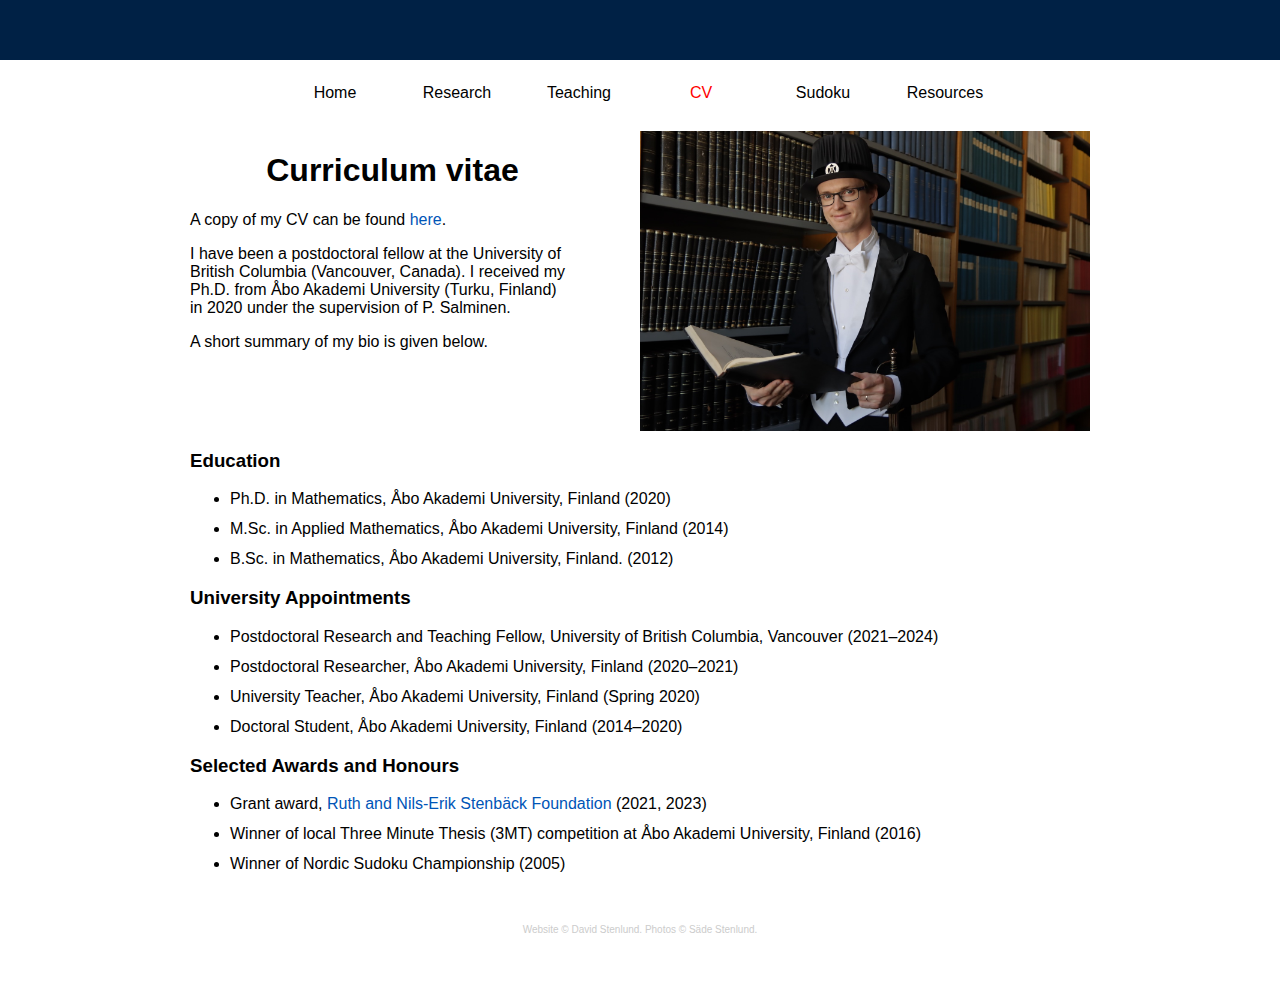
<file: cv.html>
<!DOCTYPE html>
<html>
<head>
<meta name="viewport" content="width=device-width, initial-scale=1">
<meta charset="UTF-8">
<title>David Stenlund – CV</title>

<link rel="stylesheet" href="https://cdnjs.cloudflare.com/ajax/libs/font-awesome/4.7.0/css/font-awesome.min.css">
<link rel="stylesheet" href="styles.css">

</head>

<body>
<div class="header" >
  <div style="width: 60px; height: 60px;"></div>
</div>

<div class="content">

<ul class="topnav" id="myTopnav">
  <a href="index.html">Home</a>
  <a href="research.html">Research</a>
  <a href="teaching.html">Teaching</a>
  <a class="active" href="cv.html">CV</a>
  <a href="sudoku.html">Sudoku</a>
  <a href="resources.html">Resources</a>
  <a href="javascript:void(0);" class="icon" onclick="myMenuList()">
    <i class="fa fa-bars"></i>
  </a>
</ul>

<div class="pagecolumns">
  <div class="pictcolumn">
    <center><img class="mainPagePhoto" src="images/david-stenlund-phd.jpg" alt="Formal PhD attire"></center>
  </div>

  <div class="textcolumn">
    <h1 style="text-align: center"> Curriculum vitae </h1>
    <p> A copy of my CV can be found <a href="files/stenlund-david-cv-2024-11.pdf">here</a>. </p>
    <p> I have been a postdoctoral fellow at the University of British Columbia (Vancouver, Canada). I received my Ph.D. from Åbo Akademi University (Turku, Finland) in 2020 under the supervision of P. Salminen. </p>
    <p> A short summary of my bio is given below. </p>
  </div>
</div>


<h3>Education</h3>

<ul>
<li> Ph.D. in Mathematics, Åbo Akademi University, Finland (2020) </li> 
<li> M.Sc. in Applied Mathematics, Åbo Akademi University, Finland (2014) </li> 
<li> B.Sc. in Mathematics, Åbo Akademi University, Finland. (2012) </li> 
</ul>

<h3>University Appointments</h3>

<ul>
<li> Postdoctoral Research and Teaching Fellow, University of British Columbia, Vancouver (2021–2024) </li> 
<li> Postdoctoral Researcher, Åbo Akademi University, Finland (2020–2021) </li> 
<li> University Teacher, Åbo Akademi University, Finland (Spring 2020) </li> 
<li> Doctoral Student, Åbo Akademi University, Finland (2014–2020) </li> 
</ul>

<h3>Selected Awards and Honours</h3>

<ul>
<li> Grant award, <a href="https://scientiarum.fi/en/grants-and-prizes/research-grants/">Ruth and Nils-Erik Stenbäck Foundation</a> (2021, 2023) </li> 
<li> Winner of local Three Minute Thesis (3MT) competition at Åbo Akademi University, Finland (2016) </li> 
<li> Winner of Nordic Sudoku Championship (2005) </li> 
</ul>

</div>

<footer>
Website &copy; David Stenlund. Photos &copy; Säde Stenlund. 
</footer>

<script>
function myMenuList() {
  const x = document.getElementById("myTopnav");
  if (x.className === "topnav") {
    x.className += " responsive";
  } else {
    x.className = "topnav";
  }
}
</script>

</body>
</html>
</file>
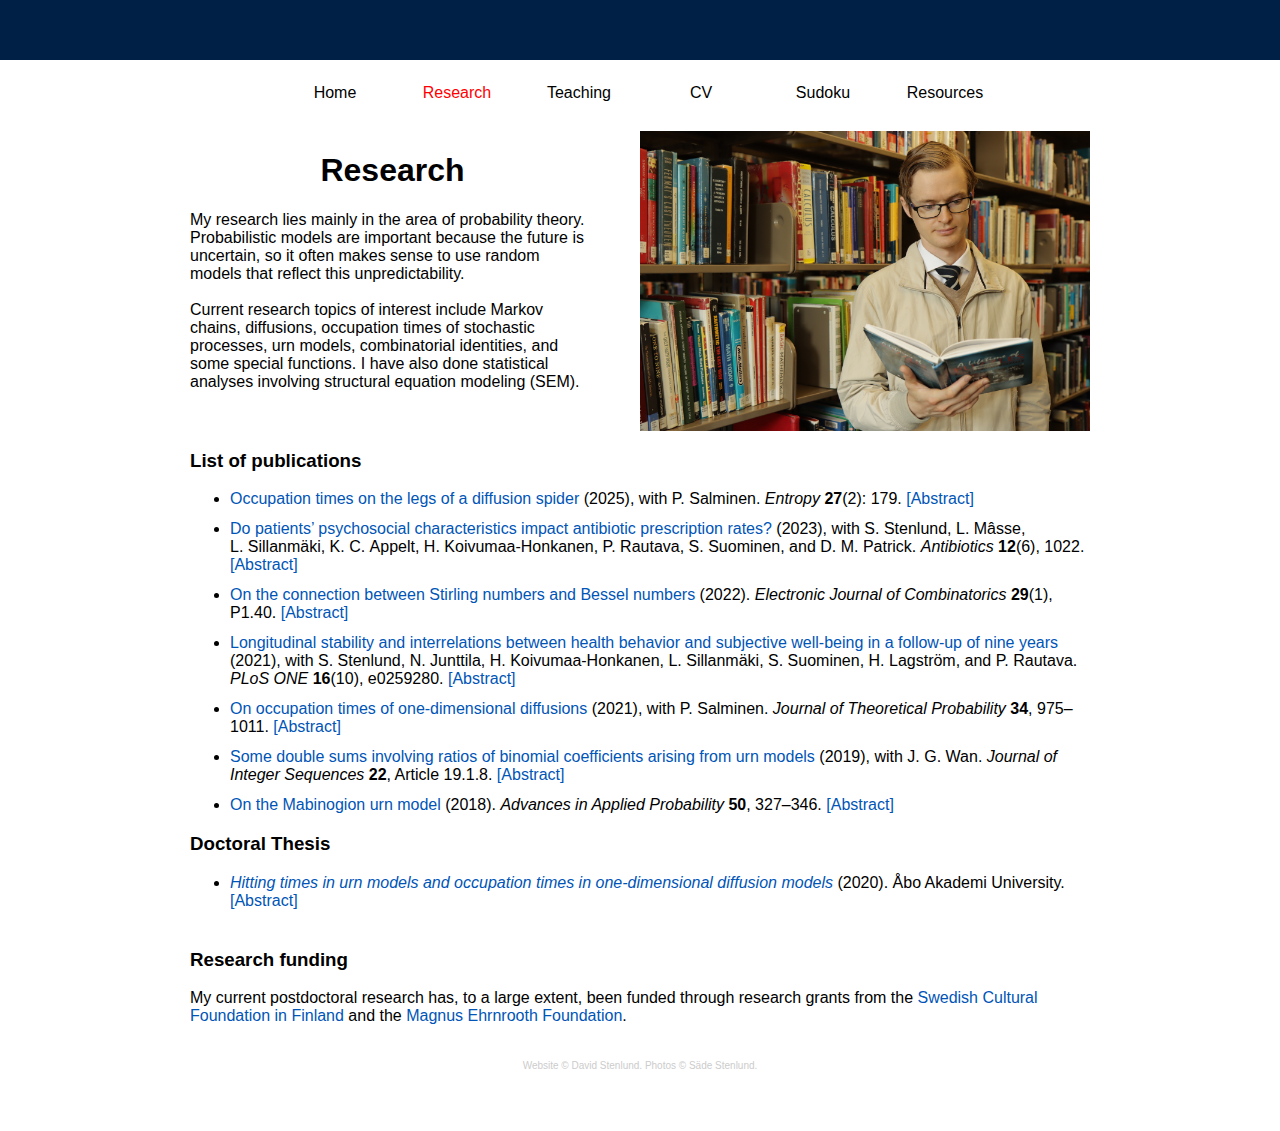
<file: research.html>
<!DOCTYPE html>
<html>
<head>
<meta name="viewport" content="width=device-width, initial-scale=1">
<meta charset="UTF-8">
<title>David Stenlund – Research</title>

<link rel="stylesheet" href="https://cdnjs.cloudflare.com/ajax/libs/font-awesome/4.7.0/css/font-awesome.min.css">
<link rel="stylesheet" href="styles.css">

</head>

<body>
<div class="header" >
  <div style="width: 60px; height: 60px;"></div>
</div>

<div class="content">

<ul class="topnav" id="myTopnav">
  <a href="index.html">Home</a>
  <a class="active" href="research.html">Research</a>
  <a href="teaching.html">Teaching</a>
  <a href="cv.html">CV</a>
  <a href="sudoku.html">Sudoku</a>
  <a href="resources.html">Resources</a>
  <a href="javascript:void(0);" class="icon" onclick="myMenuList()">
    <i class="fa fa-bars"></i>
  </a>
</ul>

<div class="pagecolumns">
  <div class="pictcolumn">
    <center><img class="mainPagePhoto" src="images/david-stenlund-bibliotek.jpg" alt="Reading math books in the library"></center>
  </div>

  <div class="textcolumn">
    <h1 style="text-align: center"> Research </h1>
    <p> 
My research lies mainly in the area of probability theory. 
Probabilistic models are important because the future is uncertain, so it often makes sense to use random models that reflect this unpredictability.

<br><br>

Current research topics of interest include Markov chains, diffusions, occupation times of stochastic processes, urn models, combinatorial identities, and some special functions.  
I have also done statistical analyses involving structural equation modeling (SEM). 
    </p>
  </div>
</div>


<h3>List of publications</h3>

<ul>
<li>
<a href="https://doi.org/10.3390/e27020179">Occupation times on the legs of a diffusion spider</a> (2025), with P. Salminen. 
<i>Entropy</i> <b>27</b>(2): 179. 
<a onclick="ShowAndHide('abst-spider')"> [Abstract] </a>

<div id="abst-spider" class="hiddenbox">
We study the joint moments of occupation times on the legs of a diffusion spider. Specifically, we give a recursive formula for the Laplace transform of the joint moments, which extends earlier results for a one-dimensional diffusion. For a Bessel spider, of which the Brownian spider is a special case, our approach yields an explicit formula for the joint moments of the occupation times.
</div>
</li>
  
<li>
<a href="https://doi.org/10.3390/antibiotics12061022">Do patients’ psychosocial characteristics impact antibiotic prescription rates?</a> (2023), with S. Stenlund, L. Mâsse, L. Sillanmäki, K. C. Appelt, H. Koivumaa-Honkanen, P. Rautava, S. Suominen, and D. M. Patrick. <i>Antibiotics</i> <b>12</b>(6), 1022. 
<a onclick="ShowAndHide('abst-antibiotic')"> [Abstract] </a>

<div id="abst-antibiotic" class="hiddenbox">
Previous research suggests that the characteristics of both patients and physicians can contribute to the overuse of antibiotics. Until now, patients’ psychosocial characteristics have not been widely explored as a potential contributor to the overuse of antibiotics. In this study, the relationship between a patient’s psychosocial characteristics (self-reported in postal surveys in 2003) and the number of antibiotics they were prescribed (recorded in Finnish national registry data between 2004–2006) were analyzed for 19,300 working-aged Finns. Psychosocial characteristics included life satisfaction, a sense of coherence, perceived stress, hostility, and optimism. In a structural equation model, patients’ adverse psychosocial characteristics were not related to increased antibiotic prescriptions in the subsequent three years. However, these characteristics were strongly associated with poor general health status, which in turn was associated with an increased number of subsequent antibiotic prescriptions. Furthermore, mediation analysis showed that individuals who used healthcare services more frequently also received more antibiotic prescriptions. The current study does not support the view that patients’ adverse psychosocial characteristics are related to an increased number of antibiotic prescriptions. This could encourage physicians to actively discuss treatment options with their patients.
</div>
</li>

<li>
<a href="https://doi.org/10.37236/9843"> On the connection between Stirling numbers and Bessel numbers</a> (2022). 
<i>Electronic Journal of Combinatorics</i> <b>29</b>(1), P1.40. 
<a onclick="ShowAndHide('abst-stirling')" style="color:#0055B7;"> [Abstract] </a>

<div id="abst-stirling" class="hiddenbox">
We present new proofs for some summation identities involving Stirling numbers of both first and second kind. The two main identities show a connection between Stirling numbers and Bessel numbers. Our method is based on solving a particular recurrence relation in two different ways and comparing the coefficients in the re- sulting polynomial expressions. We also briefly discuss a probabilistic setting where this recurrence relation occurs.
</div>
</li>

<li>
<a href="https://doi.org/10.1371/journal.pone.0259280">Longitudinal stability and interrelations between health behavior and subjective well-being in a follow-up of nine years</a> (2021), 
with S. Stenlund, N. Junttila, H. Koivumaa-Honkanen, L. Sillanmäki, S. Suominen, H. Lagström, and P. Rautava. 
<i>PLoS ONE</i> <b>16</b>(10), e0259280. 
<a onclick="ShowAndHide('abst-plos')" style="color:#0055B7;"> [Abstract] </a>

<div id="abst-plos" class="hiddenbox">
<h5>Background</h5>

The bidirectional relationship between health behavior and subjective well-being has previously been studied sparsely, and mainly for individual health behaviors and regression models. In the present study, we deepen this knowledge focusing on the four principal health behaviors and using structural equation modeling with selected covariates.

<h5>Methods</h5>

The follow-up data (n = 11,804) was derived from a population-based random sample of working-age Finns from two waves (2003 and 2012) of the Health and Social Support (HeSSup) postal survey. Structural equation modeling was used to study the cross-sectional, cross-lagged, and longitudinal relationships between the four principal health behaviors and subjective well-being at baseline and after the nine-year follow-up adjusted for age, gender, education, and self-reported diseases. The included health behaviors were physical activity, dietary habits, alcohol consumption, and smoking status. Subjective well-being was measured through four items comprising happiness, interest, and ease in life, and perceived loneliness.

<h5>Results</h5>

Bidirectionally, only health behavior in 2003 predicted subjective well-being in 2012, whereas subjective well-being in 2003 did not predict health behavior in 2012. In addition, the cross-sectional interactions in 2003 and in 2012 between health behavior and subjective well-being were statistically significant. The baseline levels predicted their respective follow-up levels, the effect being stronger in health behavior than in subjective well-being.

<h5>Conclusion</h5>

The four principal health behaviors together predict subsequent subjective well-being after an extensive follow-up. Although not particularly strong, the results could still be used for motivation for health behavior change, because of the beneficial effects of health behavior on subjective well-being.
</div>
</li>

<li>
<a href="https://doi.org/10.1007/s10959-020-00993-3">On occupation times of one-dimensional diffusions</a> (2021), with P. Salminen. 
<i>Journal of Theoretical Probability</i> <b>34</b>, 975–1011. 
<a onclick="ShowAndHide('abst-occupation')" style="color:#0055B7;"> [Abstract] </a>

<div id="abst-occupation" class="hiddenbox">
In this paper, we study the moment generating function and the moments of occupation time functionals of one-dimensional diffusions. Assuming, specifically, that the process lives on &reals; and starts at 0, we apply Kac’s moment formula and the strong Markov property to derive an expression for the moment generating function in terms of the Green kernel of the underlying diffusion. Moreover, the approach allows us to derive a recursive equation for the Laplace transforms of the moments of the occupation time on &reals;<sub>+</sub>. If the diffusion has a scaling property, the recursive equation simplifies to an equation for the moments of the occupation time up to time 1. As examples of diffusions with scaling property, we study in detail skew two-sided Bessel processes and, as a special case, skew Brownian motion. It is seen that for these processes our approach leads to simple explicit formulas. The recursive equation for a sticky Brownian motion is also discussed.
</div>
</li>

<li>
<a href="https://cs.uwaterloo.ca/journals/JIS/VOL22/Wan/wan2.html">Some double sums involving ratios of binomial coefficients arising from urn models</a> (2019), with J. G. Wan. 
<i>Journal of Integer Sequences</i> <b>22</b>, Article 19.1.8.
<a onclick="ShowAndHide('abst-wan')" style="color:#0055B7;"> [Abstract] </a>

<div id="abst-wan" class="hiddenbox">
In this paper we discuss a class of double sums involving ratios of binomial coefficients. The sums are of the form 
<center><img src="images/doublesum-formula.gif" alt="\sum_{j=0}^{n} \sum_{i=0}^j \frac{\binom{f_1(n)}{i}}{\binom{f_2(n)}{j}}\,c^{i-j}" width="151" height="79"></center>
where <i>f</i><sub>1</sub>, <i>f</i><sub>2</sub> are functions of <i>n</i>. Such sums appear in the analyses of the Mabinogion urn and the Ehrenfest urn in probability. Using hypergeometric functions, we are able to simplify these sums, and in some cases express them in terms of the harmonic numbers.
</div>
</li>

<li>
<a href="https://doi.org/10.1017/apr.2018.16">On the Mabinogion urn model</a> (2018). 
<i>Advances in Applied Probability</i> <b>50</b>, 327–346. 
<a onclick="ShowAndHide('abst-mabinogion')" style="color:#0055B7;"> [Abstract] </a>

<div id="abst-mabinogion" class="hiddenbox">
In this paper we discuss the Mabinogion urn model introduced by Williams (1991). Therein he describes an optimal control problem where the objective is to maximize the expected final number of objects of one kind in the Mabinogion urn model. Our main contribution is formulae for the expected time to absorption and its asymptotic behaviour in the optimally controlled process. We also present results for the noncontrolled Mabinogion urn process and briefly analyze other strategies that become superior if a certain discount factor is included.
</div>
</li>

</ul>

<h3>Doctoral Thesis</h3>

<ul>
<li>
<a href="https://www.doria.fi/handle/10024/177860"><i>Hitting times in urn models and occupation times in one-dimensional diffusion models</i></a> (2020). 
Åbo Akademi University. 
<a onclick="ShowAndHide('abst-thesis')" style="color:#0055B7;"> [Abstract] </a>

<div id="abst-thesis" class="hiddenbox">
The main subject of this thesis is certain functionals of Markov processes. The thesis can be said to consist of three parts. The first part concerns hitting times in urn models, which are Markov processes in discrete time. In particular, the expected time to absorption in the Mabinogion model is studied. For instance, we give formulas for the expected time to absorption as a function of the initial state of the process, both in the ordinary Mabinogion model and under a strategy that solves an optimal control problem. The second part of the thesis is about occupation times of one-dimensional diffusions, which are continuous Markov processes. We give a recursive formula for the moments of the occupation time on the positive real line, in the case that the diffusion has a self-similar property, or for the Laplace transform of the moments, in case of a general diffusion. The recurrence is based on the Green kernel of the diffusion. In the third part of the thesis, we give results on some combinatorial summation identities that are connected to the other presented results. These include double sums with ratios of binomial coefficients, as well as sums involving Stirling numbers of both first and second kind.
</div>
</li>
</ul>

<h3 style="padding-top: 20px">Research funding</h3>

My current postdoctoral research has, to a large extent, been funded through research grants from the 
<a href="https://www.kulturfonden.fi/in-english/">Swedish Cultural Foundation in Finland</a> and the 
<a href="https://www.magnusehrnroothinsaatio.fi/en/">Magnus Ehrnrooth Foundation</a>.

</div>

<footer>
Website &copy; David Stenlund. Photos &copy; Säde Stenlund. 
</footer>

<script>
function myMenuList() {
  var x = document.getElementById("myTopnav");
  if (x.className === "topnav") {
    x.className += " responsive";
  } else {
    x.className = "topnav";
  }
}

function ShowAndHide(boxid) {
  const x = document.getElementById(boxid);
  if (x.style.display === "none" | x.style.display === "") {
    x.style.display = "block";
  } else {
    x.style.display = "none";
  }
}
</script>

</body>
</html>
</file>
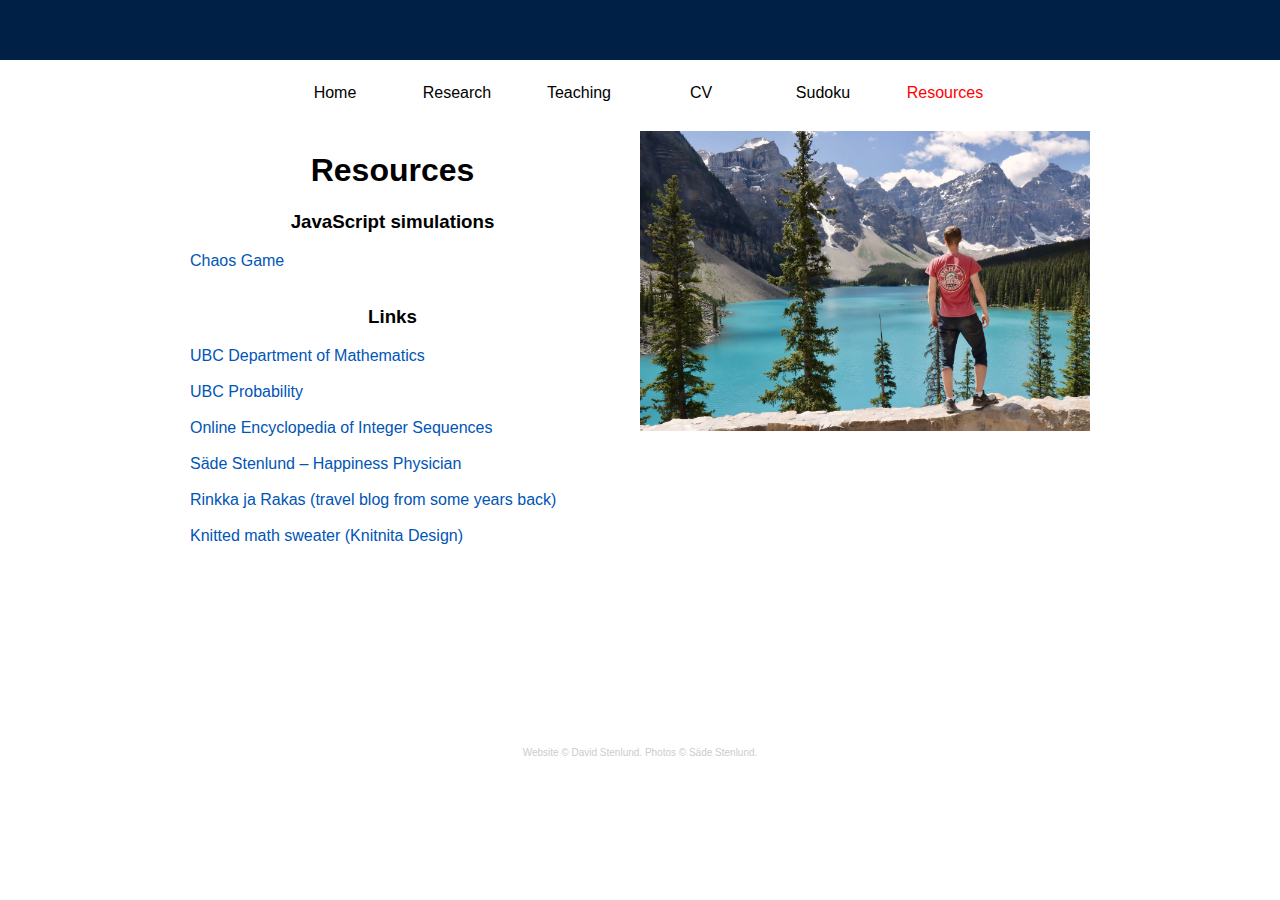
<file: resources.html>
<!DOCTYPE html>
<html>
<head>
<meta name="viewport" content="width=device-width, initial-scale=1">
<meta charset="UTF-8">
<title>David Stenlund – Resources</title>

<link rel="stylesheet" href="https://cdnjs.cloudflare.com/ajax/libs/font-awesome/4.7.0/css/font-awesome.min.css">
<link rel="stylesheet" href="styles.css">

</head>

<body>
<div class="header" >
  <div style="width: 60px; height: 60px;"></div>
</div>

<div class="content" style="margin-bottom:4cm;">

<ul class="topnav" id="myTopnav">
  <a href="index.html">Home</a>
  <a href="research.html">Research</a>
  <a href="teaching.html">Teaching</a>
  <a href="cv.html">CV</a>
  <a href="sudoku.html">Sudoku</a>
  <a class="active" href="resources.html">Resources</a>
  <a href="javascript:void(0);" class="icon" onclick="myMenuList()">
    <i class="fa fa-bars"></i>
  </a>
</ul>

<div class="pagecolumns">
  <div class="pictcolumn">
    <center><img class="mainPagePhoto" src="images/david-stenlund-moraine-lake.jpg" alt="At Moraine Lake in the Canadian Rockies"></center>
  </div>

  <div class="textcolumn">
    <h1 style="text-align: center"> Resources </h1>
    <h3 style="text-align: center">JavaScript simulations</h3>
    <p> 
      <a href="simulations/chaosgame.html">Chaos Game</a>
      <br><br>
<!--      <a href="simulations/mabinogionsim.html">Mabinogion urn model</a> -->
    </p>

    <h3 style="text-align: center"> Links </h3>
    <p> 
      <a href="https://www.math.ubc.ca">UBC Department of Mathematics</a>
      <br><br>
      <a href="https://secure.math.ubc.ca/Links/Probability/">UBC Probability</a>
      <br><br>
      <a href="https://oeis.org">Online Encyclopedia of Integer Sequences</a>
      <br><br>
      <a href="https://sites.google.com/view/sadestenlund">Säde Stenlund – Happiness Physician</a>
      <br><br>
      <a href="https://rinkkajarakas.wordpress.com">Rinkka ja Rakas (travel blog from some years back)</a>
      <br><br>
      <a href="https://www.knitnita.com/matematikertrojan/">Knitted math sweater (Knitnita Design)</a>
    </p>
  </div>
</div>

</div>

<footer>
Website &copy; David Stenlund. Photos &copy; Säde Stenlund. 
</footer>

<script>
function myMenuList() {
  const x = document.getElementById("myTopnav");
  if (x.className === "topnav") {
    x.className += " responsive";
  } else {
    x.className = "topnav";
  }
}
</script>

</body>
</html>
</file>
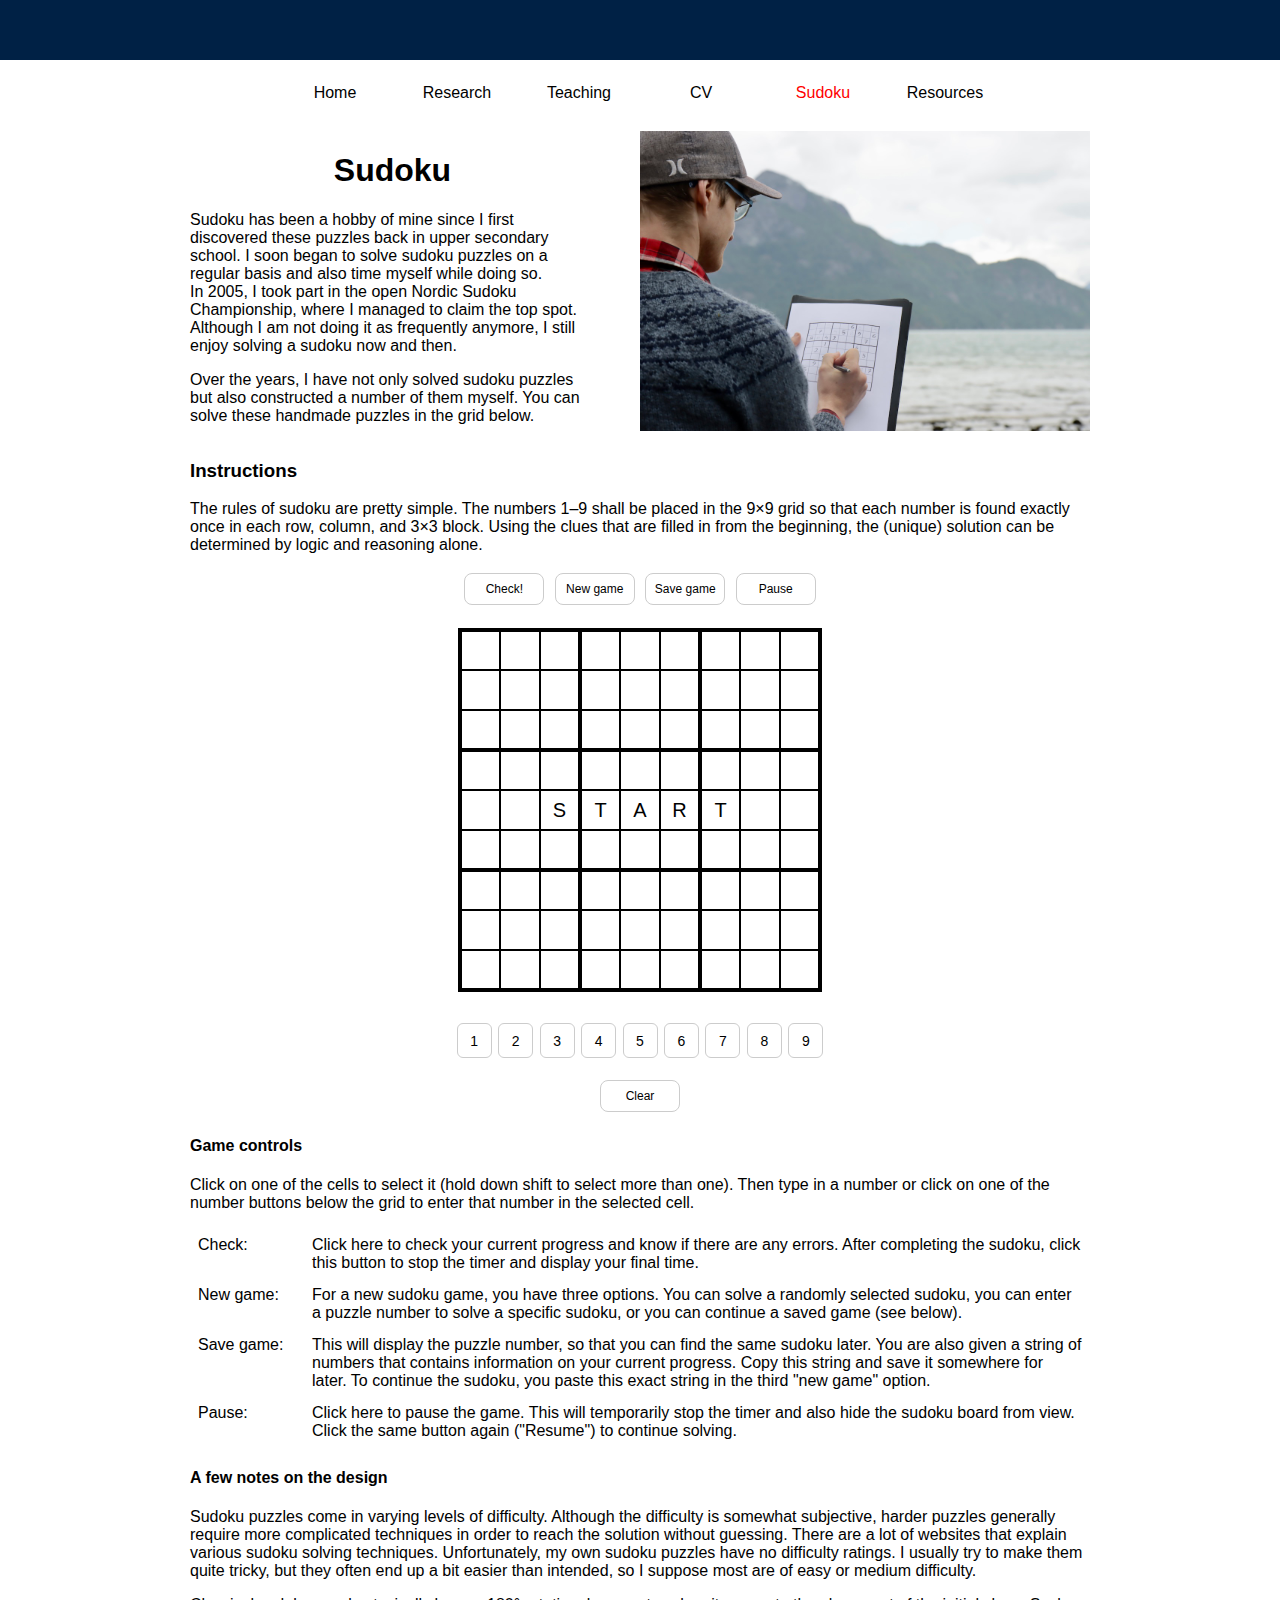
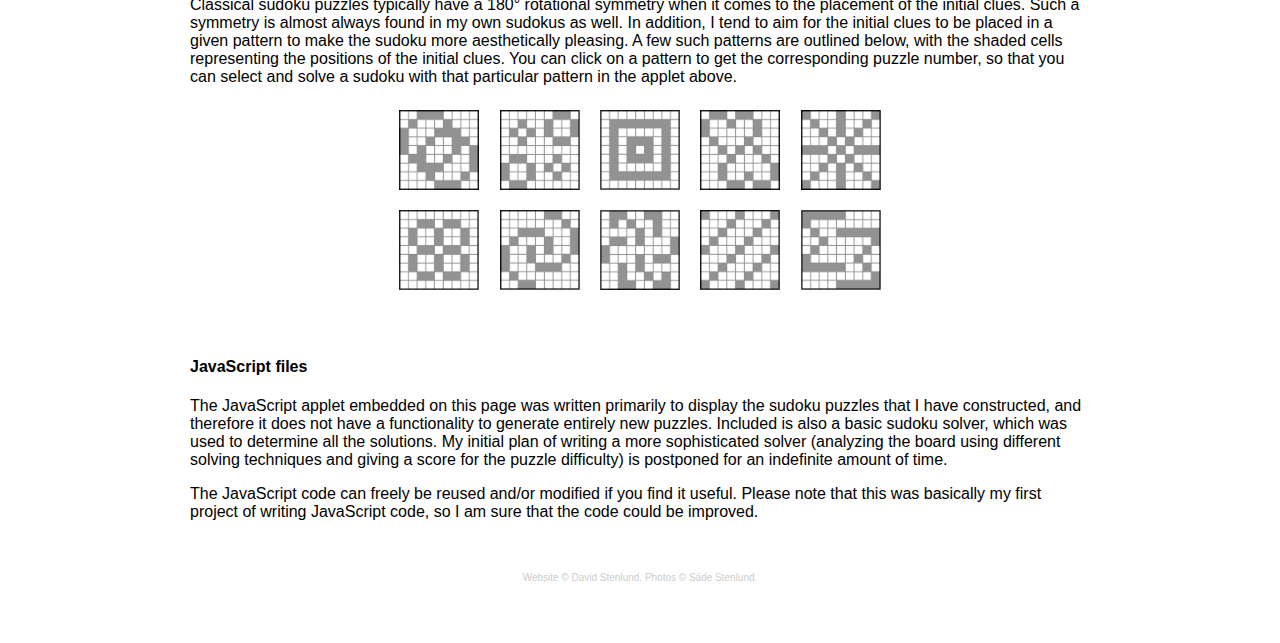
<file: sudoku.html>
<!DOCTYPE html>
<html>
<head>
<meta name="viewport" content="width=device-width, initial-scale=1">
<meta charset="UTF-8">
<title>David Stenlund – Sudoku</title>

<link rel="stylesheet" href="https://cdnjs.cloudflare.com/ajax/libs/font-awesome/4.7.0/css/font-awesome.min.css"> 
<link rel="stylesheet" href="styles.css">
<link rel="stylesheet" href="sudoku/sudokustyles.css">

</head>

<body>
<div class="header" >
  <div style="width: 60px; height: 60px;"></div>
</div>

<div class="content">

<ul class="topnav" id="myTopnav">
  <a href="index.html">Home</a>
  <a href="research.html">Research</a>
  <a href="teaching.html">Teaching</a>
  <a href="cv.html">CV</a>
  <a class="active" href="sudoku.html">Sudoku</a>
  <a href="resources.html">Resources</a>
  <a href="javascript:void(0);" class="icon" onclick="myMenuList()">
    <i class="fa fa-bars"></i>
  </a>
</ul>

<div class="pagecolumns">
  <div class="pictcolumn">
    <center><img class="mainPagePhoto" src="images/david-stenlund-solving-sudoku.jpg" alt="Solving a sudoku by the lake." width="450" height="300"></center>
  </div>

  <div class="textcolumn">
    <h1 style="text-align: center"> Sudoku </h1>
    <p> 
Sudoku has been a hobby of mine since I first discovered these puzzles back in upper secondary school. I soon began to solve sudoku puzzles on a regular basis and also time myself while doing so. In 2005, I took part in the open Nordic Sudoku Championship, where I managed to claim the top spot. Although I am not doing it as frequently anymore, I still enjoy solving a sudoku now and then. 
    </p>
    <p>
Over the years, I have not only solved sudoku puzzles but also constructed a number of them myself. You can solve these handmade puzzles in the grid below. 
    </p>
  </div>
</div>


<h3>Instructions</h3>

<p>
The rules of sudoku are pretty simple. The numbers 1–9 shall be placed in the 9&times;9 grid so that each number is found exactly once in each row, column, and 3&times;3 block. Using the clues that are filled in from the beginning, the (unique) solution can be determined by logic and reasoning alone.  
</p>

  <!--  Here is the sudoku game  -->
  <div class="gameContainer">
    <button class="gameButton" id="buttonCheck">Check!</button>
    <button class="gameButton" id="buttonNew">New game</button>
    <button class="gameButton" id="buttonSave">Save game</button>
    <button class="gameButton" id="buttonPause">Pause</button>
    <br>
    <div class="sudokuArea" id="theGrid"></div>
    <br>
    <button class="digitButton" id="button1">1</button>
    <button class="digitButton" id="button2">2</button>
    <button class="digitButton" id="button3">3</button>
    <button class="digitButton" id="button4">4</button>
    <button class="digitButton" id="button5">5</button>
    <button class="digitButton" id="button6">6</button>
    <button class="digitButton" id="button7">7</button>
    <button class="digitButton" id="button8">8</button>
    <button class="digitButton" id="button9">9</button>
    <br><br>
    <button class="gameButton" id="buttonClear">Clear</button>

    <!--  Popup box for "Check" button  -->
    <div class="popupBox" id="popupCheck">
      <div class="popupBody" id="popupCheckBody">
        <h4>Game progress</h4>
        <p id="checkMessage"></p>
        <div class="popupButtons">
          <button class="gameButton defaultButton" id="buttonClose1">Close</button>
        </div>
      </div>
    </div>

    <!--  Popup box for "New game" button  -->
    <div class="popupBox" id="popupNewGame">
      <div class="popupBody" id="popupNewGameBody">
        <h4>New sudoku game</h4>
        <form action="">
        <input type="radio" id="radioRandom" name="newgameRadio" checked>
        <label for="radioRandom">Random sudoku</label><br>
        <input type="radio" id="radioPuzzle" name="newgameRadio" >
        <label for="radioPuzzle">Select sudoku by puzzle number</label><br>
        <input type="radio" id="radioSaved" name="newgameRadio" >
        <label for="radioSaved">Continue saved game</label>
        </form>
        <div id="fieldPuzzle" style="display: none;">
          <p>
            Puzzle number: &nbsp;
            <input style="width: 35%;" id="inputPuzzle">
          </p>
          <p id="wrongPuzzleNumber">&nbsp;</p>
        </div>
        <div id="fieldSaved" style="display: none;">
          <p>Enter the saved line of digits here: </p>
          <input style="width: 100%;" id="inputSaved">
          <p id="wrongSavedNumber">&nbsp;</p>
        </div>
        <div class="popupButtons">
          <button class="gameButton" id="buttonClose2">Cancel</button>
          <button class="gameButton defaultButton" id="buttonPopupNewGame">New game</button>
        </div>
      </div>
    </div>

    <!--  Popup box for "Save game" button  -->
    <div class="popupBox" id="popupSave">
      <div class="popupBody" id="popupSaveBody">
        <h4>Save game</h4>
        <p id="saveMessage"></p>
        <div class="popupButtons">
          <button class="gameButton defaultButton" id="buttonClose3">Close</button>
        </div>
      </div>
    </div>

  </div>

<h4>Game controls</h4>

<p>Click on one of the cells to select it (hold down shift to select more than one). Then type in a number or click on one of the number buttons below the grid to enter that number in the selected cell. </p>
<table>
  <tr>
  <td style="width: 100px">Check: </td>
  <td>Click here to check your current progress and know if there are any errors. After completing the sudoku, click this button to stop the timer and display your final time. </td>
  </tr>
  <tr>
  <td>New game:</td>
  <td>For a new sudoku game, you have three options. You can solve a randomly selected sudoku, you can enter a puzzle number to solve a specific sudoku, or you can continue a saved game (see below). </td>
  </tr>
  <tr>
  <td>Save game:</td>
  <td>This will display the puzzle number, so that you can find the same sudoku later. You are also given a string of numbers that contains information on your current progress. Copy this string and save it somewhere for later. To continue the sudoku, you paste this exact string in the third "new game" option. </td>
  </tr>
  <tr>
  <td>Pause:</td>
  <td>Click here to pause the game. This will temporarily stop the timer and also hide the sudoku board from view. Click the same button again ("Resume") to continue solving. </td>
  </tr>
</table>

<h4>A few notes on the design</h4>

<p>Sudoku puzzles come in varying levels of difficulty. Although the difficulty is somewhat subjective, harder puzzles generally require more complicated techniques in order to reach the solution without guessing. There are a lot of websites that explain various sudoku solving techniques. Unfortunately, my own sudoku puzzles have no difficulty ratings. I usually try to make them quite tricky, but they often end up a bit easier than intended, so I suppose most are of easy or medium difficulty. </p>

<p>Classical sudoku puzzles typically have a 180&deg; rotational symmetry when it comes to the placement of the initial clues. Such a symmetry is almost always found in my own sudokus as well. In addition, I tend to aim for the initial clues to be placed in a given pattern to make the sudoku more aesthetically pleasing. A few such patterns are outlined below, with the shaded cells representing the positions of the initial clues. You can click on a pattern to get the corresponding puzzle number, so that you can select and solve a sudoku with that particular pattern in the applet above. </p>

<div style="text-align: center;">
  <img class="sudokuPattern" id="pattern-rings" src="images/sudoku-rings.png" alt="Rings">
  <img class="sudokuPattern" id="pattern-bubbles" src="images/sudoku-bubbles.png" alt="Bubbles">
  <img class="sudokuPattern" id="pattern-squares" src="images/sudoku-squares.png" alt="Squares">
  <img class="sudokuPattern" id="pattern-hearts" src="images/sudoku-hearts.png" alt="Hearts">
  <img class="sudokuPattern" id="pattern-star" src="images/sudoku-star.png" alt="Star">
  <br>
  <img class="sudokuPattern" id="pattern-clover" src="images/sudoku-clover.png" alt="Clover">
  <img class="sudokuPattern" id="pattern-spiral" src="images/sudoku-spiral.png" alt="Spiral">
  <img class="sudokuPattern" id="pattern-atom" src="images/sudoku-atom.png" alt="Atom">
  <img class="sudokuPattern" id="pattern-lines" src="images/sudoku-lines.png" alt="Lines">
  <img class="sudokuPattern" id="pattern-sigma" src="images/sudoku-sigma.png" alt="Sigma">
  <br>
  <p id="patternNumberField">&nbsp;</p>
</div>

<h4>JavaScript files</h4>

<p>
The JavaScript applet embedded on this page was written primarily to display the sudoku puzzles that I have constructed, and therefore it does not have a functionality to generate entirely new puzzles. Included is also a basic sudoku solver, which was used to determine all the solutions. My initial plan of writing a more sophisticated solver (analyzing the board using different solving techniques and giving a score for the puzzle difficulty) is postponed for an indefinite amount of time. </p>

<p>The JavaScript code can freely be reused and/or modified if you find it useful. Please note that this was basically my first project of writing JavaScript code, so I am sure that the code could be improved. </p>

</div>


<footer>
Website &copy; David Stenlund. Photos &copy; Säde Stenlund. 
</footer>

<script>
function myMenuList() {
  const x = document.getElementById("myTopnav");
  if (x.className === "topnav") {
    x.className += " responsive";
  } else {
    x.className = "topnav";
  }
}

// Click on one of the sudoku patterns
document.addEventListener('click', function(e){   
  const xfield = document.getElementById("patternNumberField");
  if (e.target.classList.contains("sudokuPattern")){
    let message = "Sudokus with this pattern: &nbsp;"
    switch (e.target.id) {
      case "pattern-rings": message += "54, 93"; break;
      case "pattern-bubbles": message += "14, 114"; break;
      case "pattern-squares": message += "78"; break;
      case "pattern-hearts": message += "67, 107, 112"; break;
      case "pattern-star": message += "103"; break;
      case "pattern-clover": message += "55, 91"; break;
      case "pattern-spiral": message += "66"; break;
      case "pattern-atom": message += "83"; break;
      case "pattern-lines": message += "40"; break;
      case "pattern-sigma": message += "48"; break;
      default: break;
    }

    const selectedCells = document.querySelectorAll(".selectedPattern");
    for (let i = 0; i < selectedCells.length; i++) {
      selectedCells[i].classList.remove("selectedPattern");
    }
    e.target.classList.add("selectedPattern");
    xfield.innerHTML = message;
    xfield.style.visibility = "visible";
  } else {
    const selectedCells = document.querySelectorAll(".selectedPattern");
    for (let i = 0; i < selectedCells.length; i++) {
      selectedCells[i].classList.remove("selectedPattern");
    }
    xfield.style.visibility = "hidden";
  }
});
</script>
<script src="sudoku/david-sudoku-library.js"></script>
<script src="sudoku/david-sudoku-game.js"></script>  
<script src="sudoku/david-sudoku-solver.js"></script> 


</body>
</html>
</file>
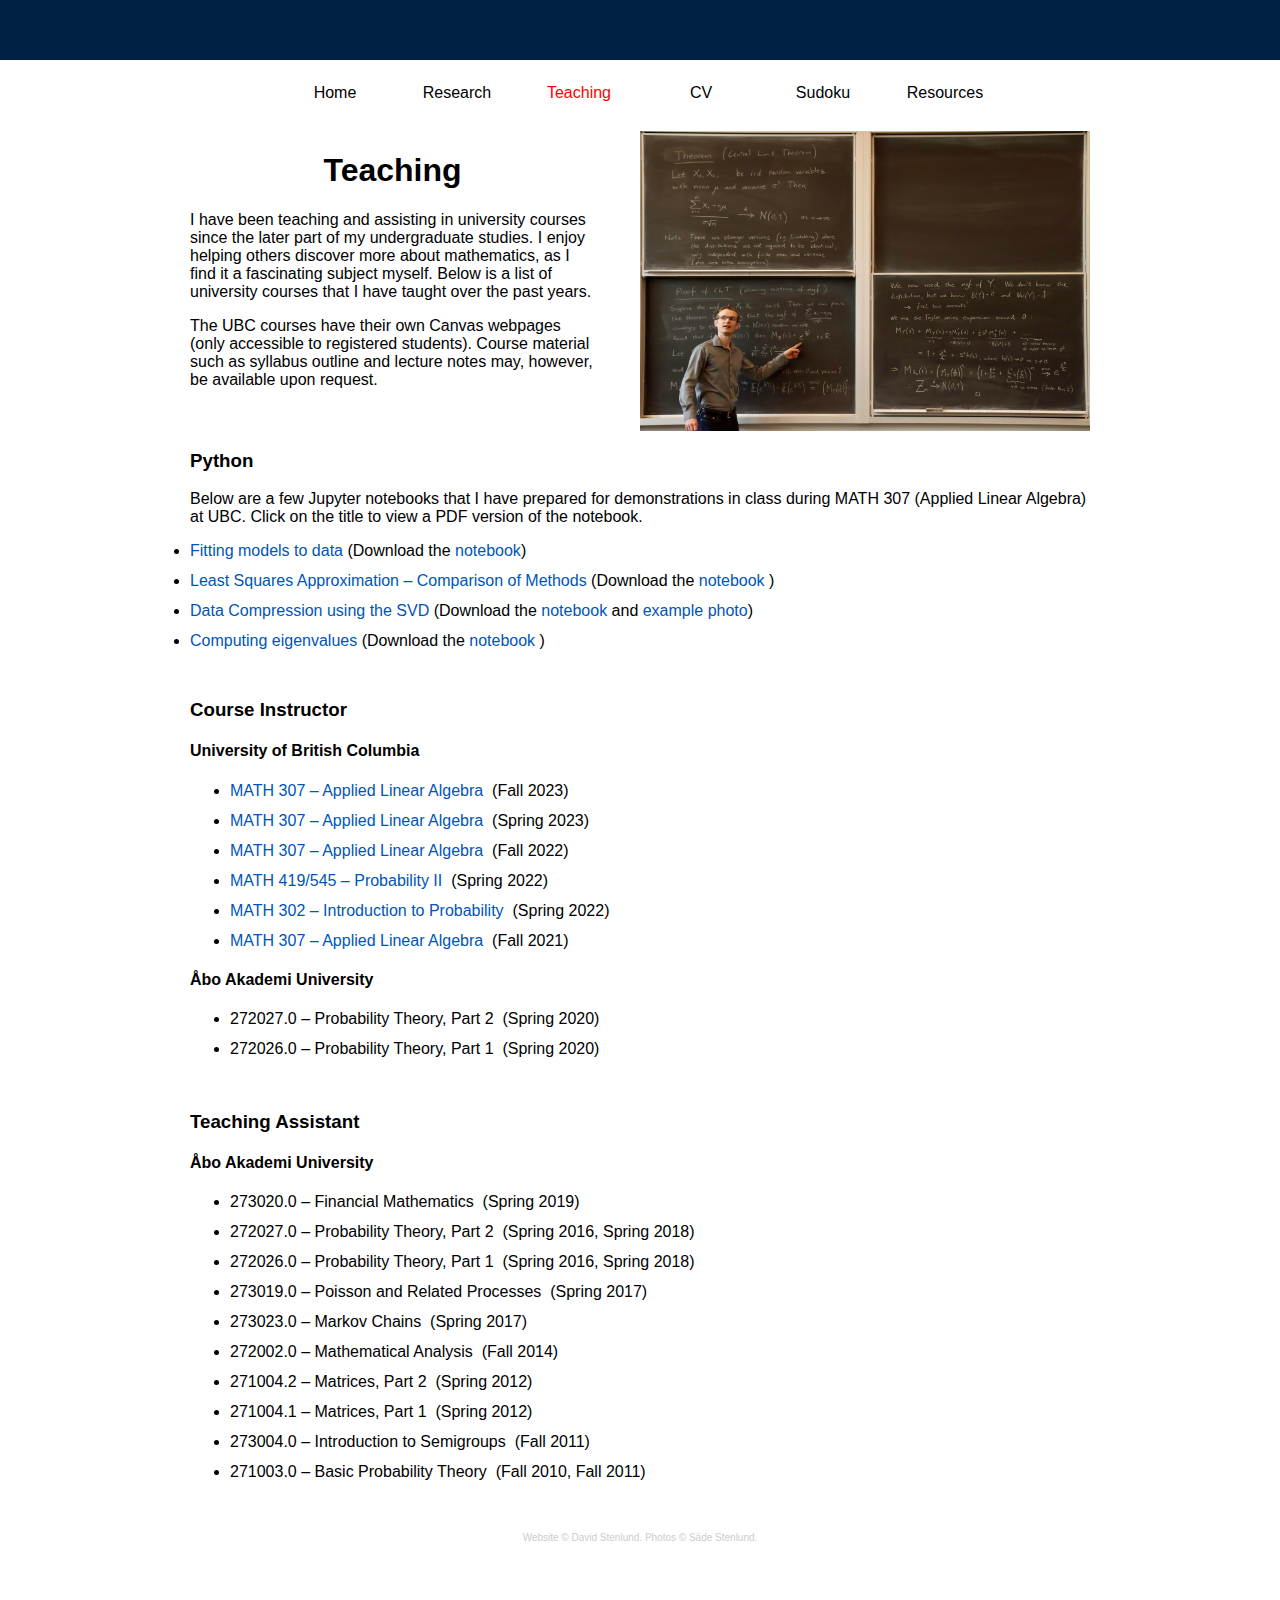
<file: teaching.html>
<!DOCTYPE html>
<html>
<head>
<meta name="viewport" content="width=device-width, initial-scale=1">
<meta charset="UTF-8">
<title>David Stenlund – Teaching</title>

<link rel="stylesheet" href="https://cdnjs.cloudflare.com/ajax/libs/font-awesome/4.7.0/css/font-awesome.min.css">
<link rel="stylesheet" href="styles.css">

</head>

<body>
<div class="header" >
  <div style="width: 60px; height: 60px;"></div>
</div>

<div class="content">

<ul class="topnav" id="myTopnav">
  <a href="index.html">Home</a>
  <a href="research.html">Research</a>
  <a class="active" href="teaching.html">Teaching</a>
  <a href="cv.html">CV</a>
  <a href="sudoku.html">Sudoku</a>
  <a href="resources.html">Resources</a>
  <a href="javascript:void(0);" class="icon" onclick="myMenuList()">
    <i class="fa fa-bars"></i>
  </a>
</ul>

<div class="pagecolumns">
  <div class="pictcolumn">
    <center><img class="mainPagePhoto" src="images/david-stenlund-blackboards.jpg" alt="Giving a lecture"></center>
  </div>

  <div class="textcolumn">
    <h1 style="text-align: center"> Teaching </h1>
    <p> 
I have been teaching and assisting in university courses since the later part of my undergraduate studies. I enjoy helping others discover more about mathematics, as I find it a fascinating subject myself. Below is a list of university courses that I have taught over the past years. 
    </p>
    <p>
The UBC courses have their own Canvas webpages (only accessible to registered students). Course material such as syllabus outline and lecture notes may, however, be available upon request. 
    </p>
  </div>
</div>


<h3>Python</h3>
<p>
Below are a few Jupyter notebooks that I have prepared for demonstrations in class during MATH 307 (Applied Linear Algebra) at UBC. Click on the title to view a PDF version of the notebook. 
</p>

<li> <a href="files/jupyter/fitting-models-print.pdf">Fitting models to data</a>
(Download the <a href="files/jupyter/fitting-models.ipynb" download="fitting-models.ipynb">notebook</a>)
</li> 
<li> <a href="files/jupyter/leastsquares-comparison-print.pdf">Least Squares Approximation – Comparison of Methods</a>
(Download the <a href="files/jupyter/leastsquares-comparison.ipynb" download="leastsquares-comparison.ipynb"> notebook </a>)
</li> 
<li> <a href="files/jupyter/SVD-compression-print.pdf">Data Compression using the SVD</a>
(Download the <a href="files/jupyter/SVD-compression.ipynb" download="SVD-compression.ipynb"> notebook </a> and <a href="files/jupyter/photo.jpg" download>example photo</a>)
</li> 
<li> <a href="files/jupyter/computing-eigenvalues-print.pdf">Computing eigenvalues</a>
(Download the <a href="files/jupyter/computing-eigenvalues.ipynb" download="computing-eigenvalues.ipynb"> notebook </a>)
</li> 

<br>

<h3>Course Instructor</h3>

<h4>University of British Columbia</h4>
<ul>
<li> <a href="https://canvas.ubc.ca/courses/125197">MATH 307 – Applied Linear Algebra</a>  (Fall 2023) </li> 
<li> <a href="https://canvas.ubc.ca/courses/116604">MATH 307 – Applied Linear Algebra</a>  (Spring 2023) </li> 
<li> <a href="https://canvas.ubc.ca/courses/114694">MATH 307 – Applied Linear Algebra</a>  (Fall 2022) </li> 
<li> <a href="https://canvas.ubc.ca/courses/85230">MATH 419/545 – Probability II</a>  (Spring 2022) </li> 
<li> <a href="https://canvas.ubc.ca/courses/85186">MATH 302 – Introduction to Probability</a>  (Spring 2022) </li> 
<li> <a href="https://canvas.ubc.ca/courses/79821">MATH 307 – Applied Linear Algebra</a>  (Fall 2021) </li> 
</ul>

<h4>Åbo Akademi University</h4>
<ul>
<li> 272027.0 – Probability Theory, Part 2  (Spring 2020) </li> 
<li> 272026.0 – Probability Theory, Part 1  (Spring 2020) </li> 
</ul>

<br>
<h3>Teaching Assistant</h3>

<h4>Åbo Akademi University</h4>
<ul>
<li> 273020.0 – Financial Mathematics  (Spring 2019)  </li> 
<li> 272027.0 – Probability Theory, Part 2  (Spring 2016, Spring 2018) </li> 
<li> 272026.0 – Probability Theory, Part 1  (Spring 2016, Spring 2018) </li> 
<li> 273019.0 – Poisson and Related Processes  (Spring 2017) </li> 
<li> 273023.0 – Markov Chains  (Spring 2017) </li> 
<li> 272002.0 – Mathematical Analysis  (Fall 2014) </li> 
<li> 271004.2 – Matrices, Part 2  (Spring 2012) </li> 
<li> 271004.1 – Matrices, Part 1  (Spring 2012) </li> 
<li> 273004.0 – Introduction to Semigroups  (Fall 2011) </li> 
<li> 271003.0 – Basic Probability Theory  (Fall 2010, Fall 2011) </li> 
</ul> 


</div>

<footer>
Website &copy; David Stenlund. Photos &copy; Säde Stenlund. 
</footer>

<script>
function myMenuList() {
  const x = document.getElementById("myTopnav");
  if (x.className === "topnav") {
    x.className += " responsive";
  } else {
    x.className = "topnav";
  }
}
</script>

</body>
</html>
</file>
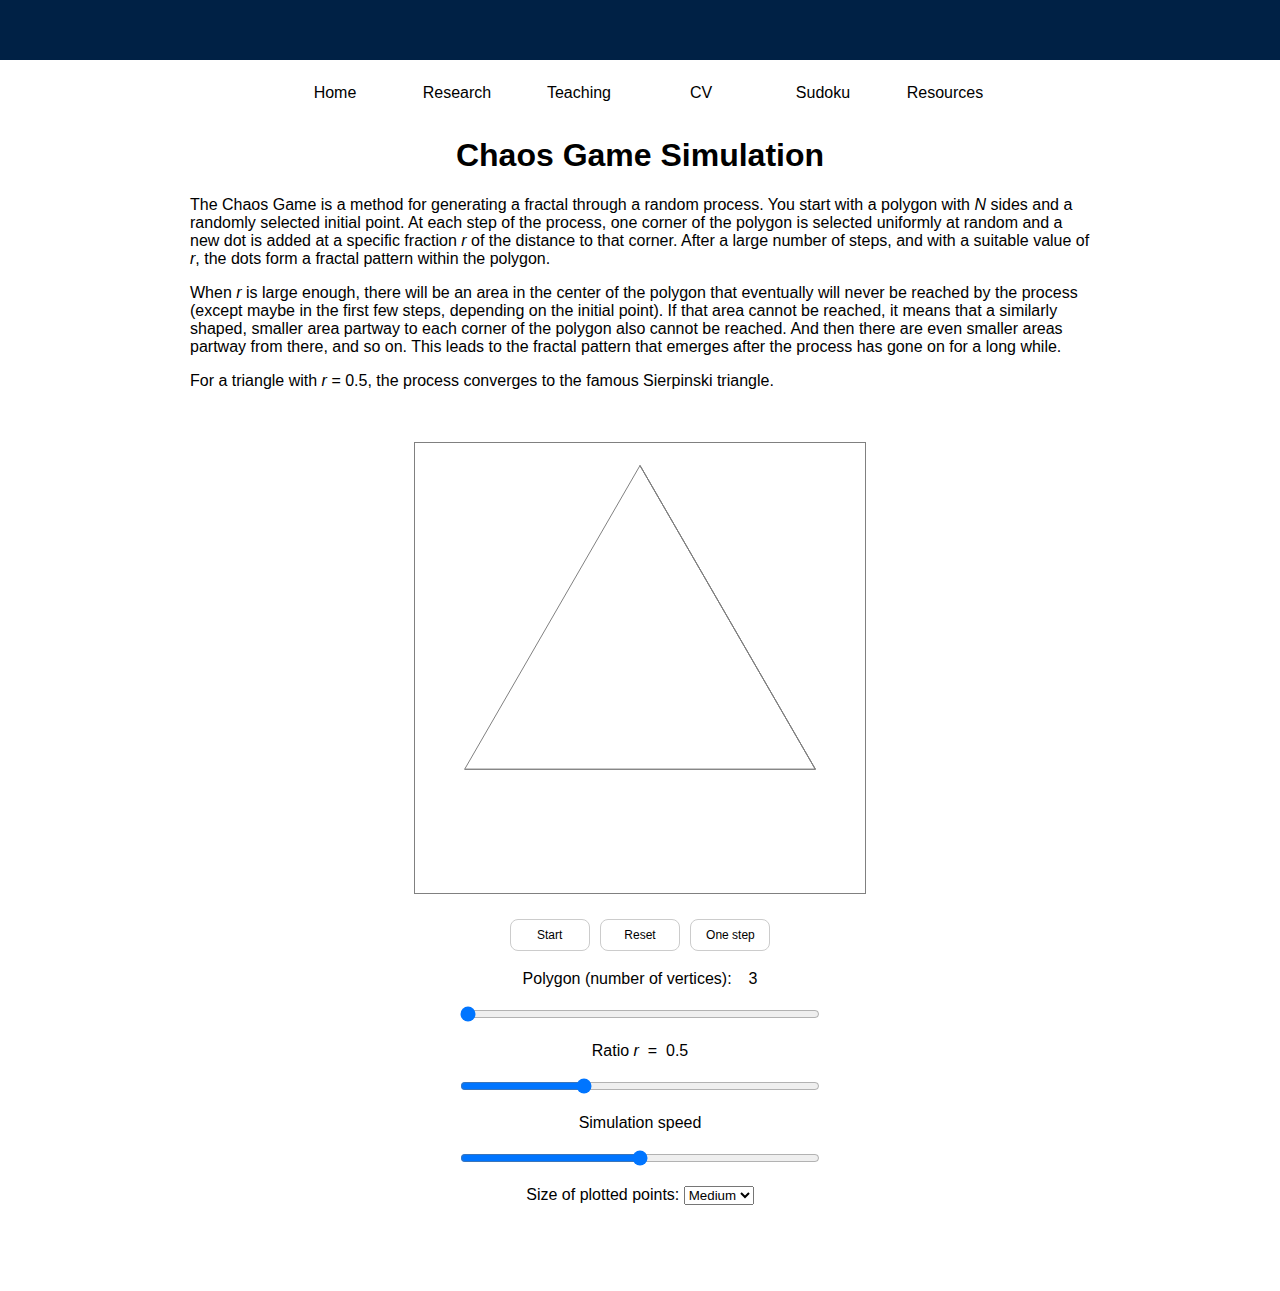
<file: simulations/chaosgame.html>
<!DOCTYPE html>
<html>
<head>
<meta name="viewport" content="width=device-width, initial-scale=1">
<meta charset="UTF-8">
<title>David Stenlund – Teaching</title>

<link rel="stylesheet" href="https://cdnjs.cloudflare.com/ajax/libs/font-awesome/4.7.0/css/font-awesome.min.css">
<link rel="stylesheet" href="../styles.css">
<link rel="stylesheet" href="simulationstyles.css">

</head>

<body>
<div class="header" >
  <div style="width: 60px; height: 60px;"></div>
</div>

<div class="content">

<ul class="topnav" id="myTopnav">
  <a href="../index.html">Home</a>
  <a href="../research.html">Research</a>
  <a href="../teaching.html">Teaching</a>
  <a href="../cv.html">CV</a>
  <a href="../sudoku.html">Sudoku</a>
  <a href="../resources.html">Resources</a>
  <a href="javascript:void(0);" class="icon" onclick="myMenuList()">
    <i class="fa fa-bars"></i>
  </a>
</ul>


<h1 style="text-align: center"> Chaos Game Simulation </h1>

<p>The Chaos Game is a method for generating a fractal through a random process. You start with a polygon with <i>N</i> sides and a randomly selected initial point. At each step of the process, one corner of the polygon is selected uniformly at random and a new dot is added at a specific fraction <i>r</i> of the distance to that corner. After a large number of steps, and with a suitable value of <i>r</i>, the dots form a fractal pattern within the polygon. </p>

<p>When <i>r</i> is large enough, there will be an area in the center of the polygon that eventually will never be reached by the process (except maybe in the first few steps, depending on the initial point). If that area cannot be reached, it means that a similarly shaped, smaller area partway to each corner of the polygon also cannot be reached. And then there are even smaller areas partway from there, and so on. This leads to the fractal pattern that emerges after the process has gone on for a long while. </p>

<p>For a triangle with <i>r</i>&nbsp;=&nbsp;0.5, the process converges to the famous Sierpinski triangle. </p>

<br><br>
<div class="gameContainer">

<canvas id="simCanvas" width="450" height="450" style="border:1px solid grey"></canvas>
<br><br>
<button class="gameButton" id="startButton" onclick="startSim()">Start</button>
<button class="gameButton" id="resetButton" onclick="resetSim()">Reset</button>
<button class="gameButton" id="resetButton" onclick="nextPoint()">One step</button>
<br>
<p>
  Polygon (number of vertices): &ensp;
  <span id="polyField"></span>
</p>
<input id="polySlider" style="width: 40%" type="range" min="3" max="9" value="3">
<span id="polyField"></span>
<br>
<p>
  Ratio <i>r</i> &nbsp;=&nbsp;
  <span id="ratioField"></span>
</p>
<input id="ratioSlider" style="width: 40%" type="range" min="0.25" max="0.99" step="0.01" value="0.5">
<br>
<p>
  Simulation speed
</p>
<input id="speedSlider" style="width: 40%" type="range" min="1" max="9" value="5">
<p>
  Size of plotted points: 
  <select id="sizeOptions">
    <option value="tiny">Tiny</option>
    <option value="medium" selected>Medium</option>
    <option value="large">Large</option>
  </select>
</p>

</div> 



<script>

function myMenuList() {
  const x = document.getElementById("myTopnav");
  if (x.className === "topnav") {
    x.className += " responsive";
  } else {
    x.className = "topnav";
  }
}

// Declare variables 
var running = false; 
var polygon = 3; 
var speed = 4; 
var ratio = 0.5; 
var steps = 40000; 
var step = 0; 
var dotsize = 2;
const ubcblue = "#0055B7";  // From UBC colour palette

const canvas = document.getElementById("simCanvas");
const ctx = canvas.getContext("2d");
ctx.fillStyle = "#FF0000";
ctx.transform(1, 0, 0, -1, 0, canvas.height);

const speedslider = document.getElementById("speedSlider"); 
const ratioslider = document.getElementById("ratioSlider"); 
const polyslider = document.getElementById("polySlider"); 
const ratioField = document.getElementById("ratioField"); 
const polyField = document.getElementById("polyField"); 
const sizeoptions = document.getElementById("sizeOptions"); 

var x0 = canvas.height/2;
var y0 = canvas.width/2;
var xArray = [x0];
var yArray = [1.9*y0];
var pointPlotting = 0;

ratioField.innerHTML = ratio; 
polyField.innerHTML = polygon; 

// Draw a polygon (triangle) at start
formPolygon(polygon);

// Functions for changing values on the sliders
speedslider.oninput = function() {
  speed = this.value;
  clearInterval(pointPlotting);
  if (running) {
    if (speed < 5) {
      pointPlotting = setInterval(nextPoint, (5 - speed)*350);
    } else {
      pointPlotting = setInterval(nextPoint, (9 - speed)*40);
    }
  }
}

ratioslider.oninput = function() {
  ratio = this.value;
  ratioField.innerHTML = ratio;
  resetSim();
}

polyslider.oninput = function() {
  polygon = this.value; 
  polyField.innerHTML = polygon;
  resetSim();
}

sizeoptions.oninput = function() {
  switch(this.value) {
    case "tiny":
      dotsize = 1;
      break; 
    case "medium":
      dotsize = 2;
      break; 
    case "large":
      dotsize = 5;
      break; 
    default:
      break;
  } 
  resetSim();
}

// Function for clearing the plot
function emptyCanvas() {
  ctx.setTransform(1, 0, 0, 1, 0, 0);
  ctx.clearRect(0, 0, canvas.width, canvas.height);
  ctx.transform(1, 0, 0, -1, 0, canvas.height)
  ctx.beginPath();
}

// Plot polygon
function formPolygon(polygon) {
  xArray.length = 0;
  yArray.length = 0;
  xArray.push(x0); 
  yArray.push(1.9*y0); 
  for (let i = 1; i < polygon+1; i++) {
    let newx = Math.sin(2 * Math.PI * i/polygon)*0.9*x0 + x0
    let newy = Math.cos(2 * Math.PI * i/polygon)*0.9*y0 + y0
    ctx.moveTo(xArray.at(-1), yArray.at(-1));
    ctx.lineTo(newx, newy);
    ctx.strokeStyle = "gray";
    ctx.stroke();

    xArray.push(newx); 
    yArray.push(newy); 
  }
}

// Determine starting point randomly within the polygon
let x = Math.random();
let theta = Math.random();
let phi = 2 * Math.PI * (theta % (1 / polygon)) - (Math.PI / polygon);
let r = x * Math.cos(Math.PI / polygon) / Math.cos(phi);
let newx = r*Math.sin(theta * 2 * Math.PI) + x0;
let newy = r*Math.cos(theta * 2 * Math.PI) + y0;

function startSim() {
  if (!running) {  // Start plotting points
    running = true; 
    if (speed < 5) {
      pointPlotting = setInterval(nextPoint, (5 - speed)*350);
    } else {
      pointPlotting = setInterval(nextPoint, (9 - speed)*40);
    }
    document.getElementById("startButton").innerHTML = "Pause";
  } else {  // Pause plotting
    running = false; 
    clearInterval(pointPlotting);
    document.getElementById("startButton").innerHTML = "Start";
  }
}

function resetSim() {
  running = false; 
  clearInterval(pointPlotting);
  document.getElementById("startButton").innerHTML = "Start";
  emptyCanvas();
  formPolygon(polygon);
  step = 0;
}

// Plot next point
function nextPoint() {
  if (step < steps) {
    ctx.fillStyle = ubcblue;
    ctx.fill();
    let m = Math.floor(Math.random() * polygon);
    newx += ratio * (xArray.at(m) - newx)
    newy += ratio * (yArray.at(m) - newy)
    ctx.fillStyle = "red";
    ctx.beginPath();
    ctx.ellipse(newx, newy, dotsize, dotsize, 0, 0, Math.PI * 2);
    ctx.fill();
    step += 1; 
  } else {
    ctx.fillStyle = ubcblue;
    ctx.fill();
    clearInterval(pointPlotting);
  }
}


</script>

</body>
</html>
</file>
<file: styles.css>
html {
  -ms-text-size-adjust: 100%;
  -webkit-text-size-adjust: 100%;
}

.header {
  background-color: #002145;
  color: white;
  margin:0px;
  padding:0px;
}

footer {
  text-align: center;
  font-size: 10px;
  padding-top: 25px;
  color: #cccccc;
}

a {
  color: #0055B7;
  background-color: transparent;
  text-decoration: none;
}

a:visited {
  color: #00A7E1;
  background-color: transparent;
  text-decoration: none;
}

.topnav {
  display: flex;   
  justify-content: center; 
  list-style-type: none;
  margin: 0;
  margin-bottom: 15px;
  padding: 0;
  overflow: hidden;
  background-color: white;
}

.topnav a {
  display: block;
  color: black;
  text-align: center;
  padding: 14px 16px;
  text-decoration: none;
  width: 90px;
}

.topnav a:hover {
  background-color: #eeeeee;
}

.topnav a.active {
  color: red;
}

.topnav .icon {
  display: none;
}

body {
   padding-bottom: 60px;
   margin:0;
   font-family: Arial, Verdana, sans-serif;
}

.content {
  max-width: 900px;
  margin: auto;
  background: white;
  padding: 10px;
}

li:not(:last-child) {
    margin-bottom: 12px;
}

td {
  vertical-align: top;
  padding: 6px;
}

.textcolumn {
  width: 45%;
  float: left;
}

.pictcolumn {
  width: 50%;
  float: right;
}

.mainPagePhoto {
  display: block;
  width: 450px;
  height: 300px;
}

.pagecolumns:after {
  content: "";
  display: table;
  clear: both;
}

.hiddenbox {
  width: 100%;
  padding: 10px 10px;
  text-align: left;
  background-color: #eeeeee;
  margin-top: 10px;
  display: none;
}

.sudokuPattern {
  width: 80px;
  height: 80px;
  margin: 8px;
}

.selectedPattern {
  outline: thick solid #00A7E1;  // From UBC colour palette
}

@media screen and (max-width: 750px) {
  .topnav {
    display: block;
  }
  .topnav a:first-child {
    float: left;
    text-align: left;
  }
  .topnav a:not(:first-child) {
    display: none;
  }
  .topnav a.icon {
    float: right;
    display: block;
    width: 40px;
  }
  .topnav.responsive {
    position: relative;
  }
  .topnav.responsive .icon {
    position: absolute;
    right: 0;
    top: 0;
    text-align: center;
    width: 40px;
  }
  .topnav.responsive a {
    float: none;
    display: block;
    text-align: left;
    width: 100%;
  }
  .content, .pagecolumn, .textcolumn, .pictcolumn {
    width: 95%;
  }
  .sudokuPattern {
    width: 15vw;
    max-width: 80px;
    height: 15vw;
    max-height: 80px;
    margin: 1vw;
  }
  td {
    padding: 1.5vw;
  }
}

@media screen and (max-width: 450px) {
  .mainPagePhoto {
    width: 95%;
    margin: 0px;
    padding: 0px;
    height: auto;
  }
}
</file>
<file: sudoku/sudokustyles.css>
.gameContainer {
//  font-family: Arial, Verdana, sans-serif;  
  margin: 0 auto;
  text-align: center;
  padding: 0px;
}

.sudokuArea {
  font-size: 20px;
  display: inline-grid;
  grid-template-columns: 40px 40px 40px 40px 40px 40px 40px 40px 40px;
  grid-template-rows: 40px 40px 40px 40px 40px 40px 40px 40px 40px;
  padding: 0px;
  gap: 0px;
  border-style: solid;
  border-width: 2px;
  cursor: pointer;
  margin: 20px 0px 30px;
}

.sudokuArea:hover {
  cursor: pointer;
}

.cell {
  color: #0055B7;   // From UBC colour palette
  // color: #0055B7;   // From UBC colour palette
  font-weight: normal;
  text-align: center;
  padding: 8px;
  border: 0.5px solid black;
  // Disable text selection in grid
    -webkit-touch-callout: none;
    -webkit-user-select: none;
    -khtml-user-select: none;
    -moz-user-select: none;
    -ms-user-select: none;
    user-select: none;
}

.givenValue {
  color: black;
//  font-weight: bold;
}

.selected {
  background-color: #97D4E9;
}

.digitButton {
  width: 35px;
  height: 35px;
  border-radius: 6px;
  margin: 1px;
  border: 1.5px solid #cccccc;
  background-color: white;
  color: black;
  text-align: center;
  font-family: inherit;
  font-size: 14px;
  padding: 0px;
}

.digitButton:active{
  background-color: #eeeeee;
}

.gameButton {
  width: 80px;
  border-radius: 8px;
  margin: 3px;
  padding: 8px;
  border: 1.5px solid #cccccc;
  background-color: white;
  color: black;
  text-align: center;
  font-family: inherit;
  font-size: 12px;
}

.defaultButton {
  border: 1.5px solid #0055B7;
}

.gameButton:active{
  background-color: #eeeeee;
}

.popupBox {
  display: none;
  z-value: 10000;
  position: fixed;
  inset: 0;
  background-color: rgba(0, 0, 0, 0.2);
}

.popupBox.open {
  display: block;
}

.popupBody {
  font-size: 14px;
  text-align: left;
  box-sizing: border-box;
  position: absolute;
  width: 300px;
  min-height: 300px;
  left: 50%;
  top: 50%; 
  transform: translate(-50%, 0);
  padding: 20px;
  background-color: white;
}

.popupBody h4 {
  margin: 5px 0px; 
  text-align: center;
}

body.popupActive {
  overflow: hidden;
}

.popupButtons {
  position: absolute;
  display: inline;
  width: 300px;
  bottom: 20px;
  left: 150px;
  transform: translate(-50%, 0);
  text-align: center;
}

@media screen and (max-width: 400px) {
  .sudokuArea {
    width: 90vw;
    grid-template-columns: 10vw 10vw 10vw 10vw 10vw 10vw 10vw 10vw 10vw;
    grid-template-rows: 10vw 10vw 10vw 10vw 10vw 10vw 10vw 10vw 10vw;
    margin: 5vw 0vw 7.5vw;
  }
  .cell {
    padding: 2vw 0;
    font-size: 5vw;
  }
  .digitButton {
    width: 8.5vw;
    height: 8.5vw;
    margin: 0.2vw;
    border-radius: 1.5vw;
    font-size: 4vw;
  }
  .gameButton {
    width: 20vw;
    border-radius: 2vw;
    margin: 1vw;
    padding: 2vw;
    font-size: 3vw;
  }
  .popupBody {
    width: 75vw;
    min-height: 75vw;
    font-size: 3.5vw;
    padding: 5vw;
  }
  .popupButtons {
    width: 75vw;
    bottom: 5vw;
    left: 37.5vw;
    transform: translate(-50%, 0);
  }
}
</file>
<file: simulations/simulationstyles.css>
.gameContainer {
//  font-family: Arial, Verdana, sans-serif;  
  margin: 0 auto;
  text-align: center;
  padding: 0px;
}

.givenValue {
  color: black;
//  font-weight: bold;
}

.selected {
  background-color: #97D4E9;
}

.digitButton {
  width: 35px;
  height: 35px;
  border-radius: 6px;
  margin: 1px;
  border: 1.5px solid #cccccc;
  background-color: white;
  color: black;
  text-align: center;
  font-family: inherit;
  font-size: 14px;
  padding: 0px;
}

.digitButton:active{
  background-color: #eeeeee;
}

.gameButton {
  width: 80px;
  border-radius: 8px;
  margin: 3px;
  padding: 8px;
  border: 1.5px solid #cccccc;
  background-color: white;
  color: black;
  text-align: center;
  font-family: inherit;
  font-size: 12px;
}

.defaultButton {
  border: 1.5px solid #0055B7;
}

.gameButton:active{
  background-color: #eeeeee;
}

.popupBox {
  display: none;
  z-value: 10000;
  position: fixed;
  inset: 0;
  background-color: rgba(0, 0, 0, 0.2);
}

.popupBox.open {
  display: block;
}

.popupBody {
  font-size: 14px;
  text-align: left;
  box-sizing: border-box;
  position: absolute;
  width: 300px;
  min-height: 300px;
  left: 50%;
  top: 50%; 
  transform: translate(-50%, 0);
  padding: 20px;
  background-color: white;
}

.popupBody h4 {
  margin: 5px 0px; 
  text-align: center;
}

body.popupActive {
  overflow: hidden;
}

.popupButtons {
  position: absolute;
  display: inline;
  width: 300px;
  bottom: 20px;
  left: 150px;
  transform: translate(-50%, 0);
  text-align: center;
}

@media screen and (max-width: 400px) {
  .digitButton {
    width: 8.5vw;
    height: 8.5vw;
    margin: 0.2vw;
    border-radius: 1.5vw;
    font-size: 4vw;
  }
  .gameButton {
    width: 20vw;
    border-radius: 2vw;
    margin: 1vw;
    padding: 2vw;
    font-size: 3vw;
  }
  .popupBody {
    width: 75vw;
    min-height: 75vw;
    font-size: 3.5vw;
    padding: 5vw;
  }
  .popupButtons {
    width: 75vw;
    bottom: 5vw;
    left: 37.5vw;
    transform: translate(-50%, 0);
  }
}
</file>
